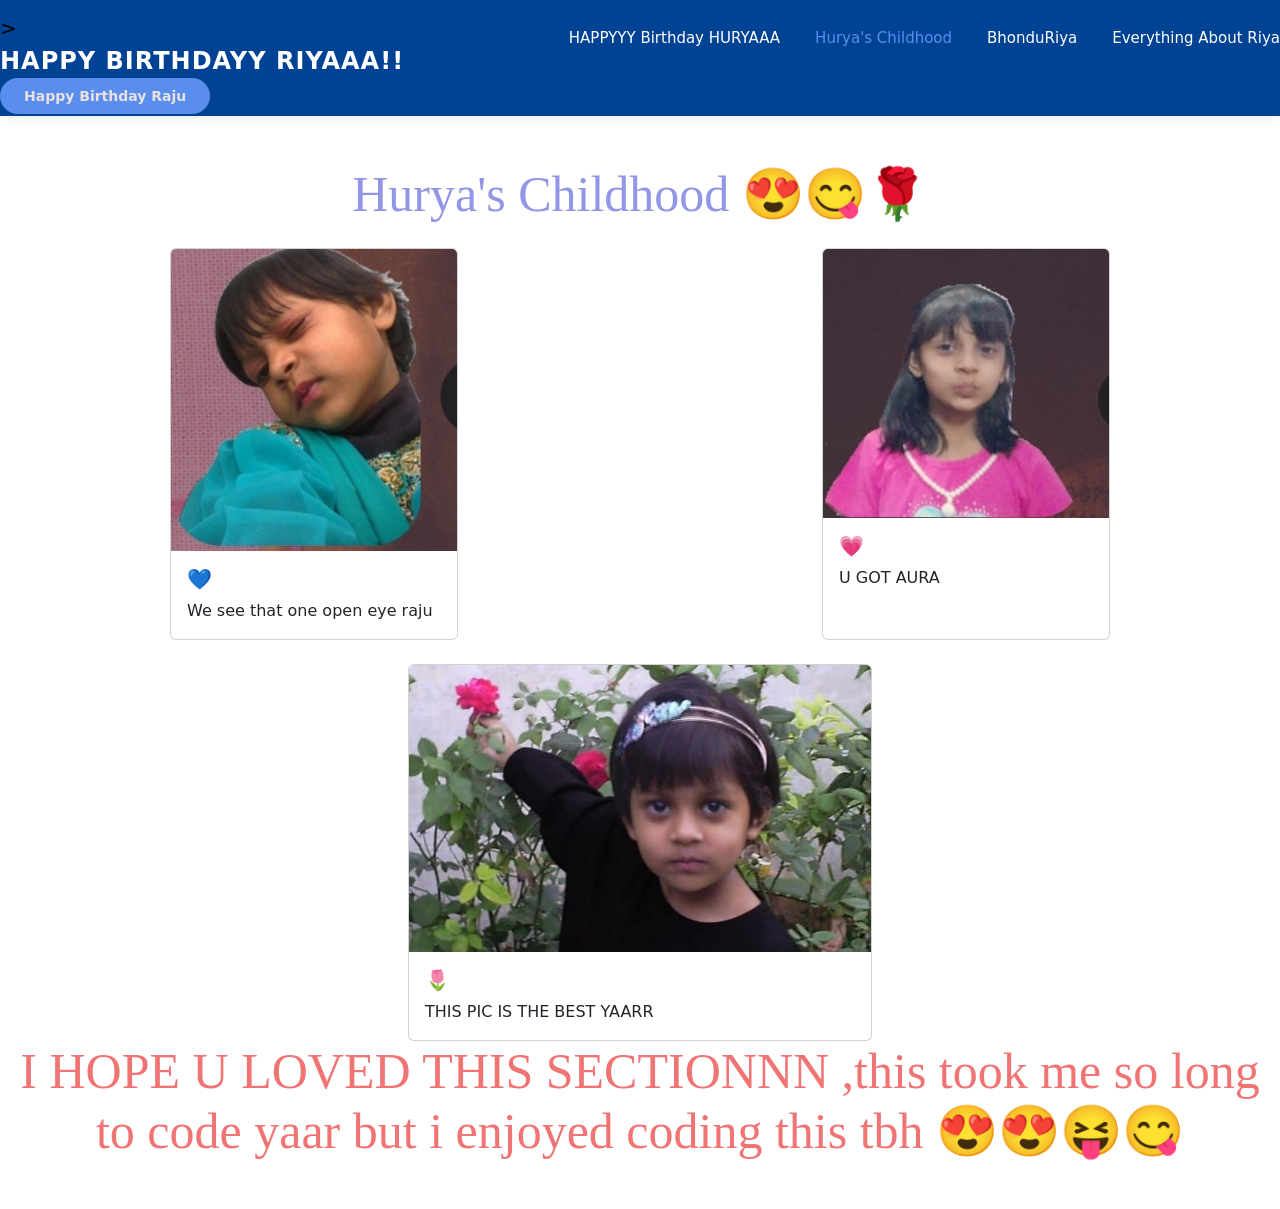
<file: about.html>
<!DOCTYPE html>

<html>
    <head>
        <meta charset="utf-8">
        <meta http-equiv="X-UA-Compatible" content="IE=edge">
        <title>Childhood OF MY HATERR</title>
        <meta name="description" content="">
        <meta name="viewport" content="width=device-width, initial-scale=1">
        <link rel="stylesheet" href="style.css">
        <link href="https://cdn.jsdelivr.net/npm/bootstrap@5.3.8/dist/css/bootstrap.min.css" rel="stylesheet" integrity="sha384-sRIl4kxILFvY47J16cr9ZwB07vP4J8+LH7qKQnuqkuIAvNWLzeN8tE5YBujZqJLB" crossorigin="anonymous">
    </head>
    <body>
    <nav class="navbar">
    <div class="navbar-brand">>
        <div class="navbar-logo">HAPPY BIRTHDAYY<span> RIYAAA!!</span></div>
    </div>
    <ul class="navbar-links">
        <li><a href="index.html" style="size: 20px;">HAPPYYY Birthday HURYAAA</a></li>
        <li><a href="about.html" class="active">Hurya's Childhood</a></li>
        <li><a href="contact.html">BhonduRiya</a></li>
        <li><a href="current.html">Everything About Riya</a></li>
    </ul>
    <div class="navbar-right">
        <a href="#" class="navbar-btn" id="navLoginBtn">Happy Birthday Raju</a>
        <div class="navbar-user" id="navUserSection" style="display: none;">
            <div class="user-avatar" id="navUserAvatar"></div>
            <button class="logout-btn" id="logoutBtn">Logout</button>
        </div>
    </div>
  </nav>
  </div>


<main class="my-5">

    <div class="border-1">
    <h2 class="text-center mb-4" style="font-family: 'Times New Roman', Times, serif; font-size: 50px; color: #9196e6;">Hurya's Childhood 😍😋🌹 </h2>
  <div class="row g-4 justify-content-center row-cols-2">

    <div class="col d-flex justify-content-center">
    <div class="card" style="width: 18rem;">
  <img src="childhood2.jpg" class="card-img-top" alt="...">
  <div class="card-body">
    <h5 class="card-title">💙</h5>
    <p class="card-text">We see that one open eye raju </p>
    
  </div>
</div>
    </div>
    <!-- Card 2 -->
    <div class="col d-flex justify-content-center">
     <div class="card" style="width: 18rem;">
  <img src="childhood1.jpg" class="card-img-top" alt="...">
  <div class="card-body">
    <h5 class="card-title">💗</h5>
    <p class="card-text">U GOT AURA</p>
    
  </div>
</div>
    </div>
    
    <div class="col d-flex justify-content-center">
    <div class="card" style="width: 29rem;">
  <img src="childhood3.jpg" class="card-img-top" alt="...">
  <div class="card-body">
    <h5 class="card-title">🌷</h5>
    <p class="card-text">THIS PIC IS THE BEST YAARR</p>
    
  </div>
</div>
</div>
</div>
 <h2 class="text-center mb-4" style="font-family: 'Times New Roman', Times, serif; font-size: 50px; color: #f07474;">I HOPE U LOVED THIS SECTIONNN ,this took me so long to code yaar but i enjoyed coding this tbh 😍😍😝😋 </h2>

</main>


     
       <script src="https://cdn.jsdelivr.net/npm/bootstrap@5.3.8/dist/js/bootstrap.bundle.min.js" integrity="sha384-FKyoEForCGlyvwx9Hj09JcYn3nv7wiPVlz7YYwJrWVcXK/BmnVDxM+D2scQbITxI" crossorigin="anonymous"></script>
    </body>
</html>
</file>
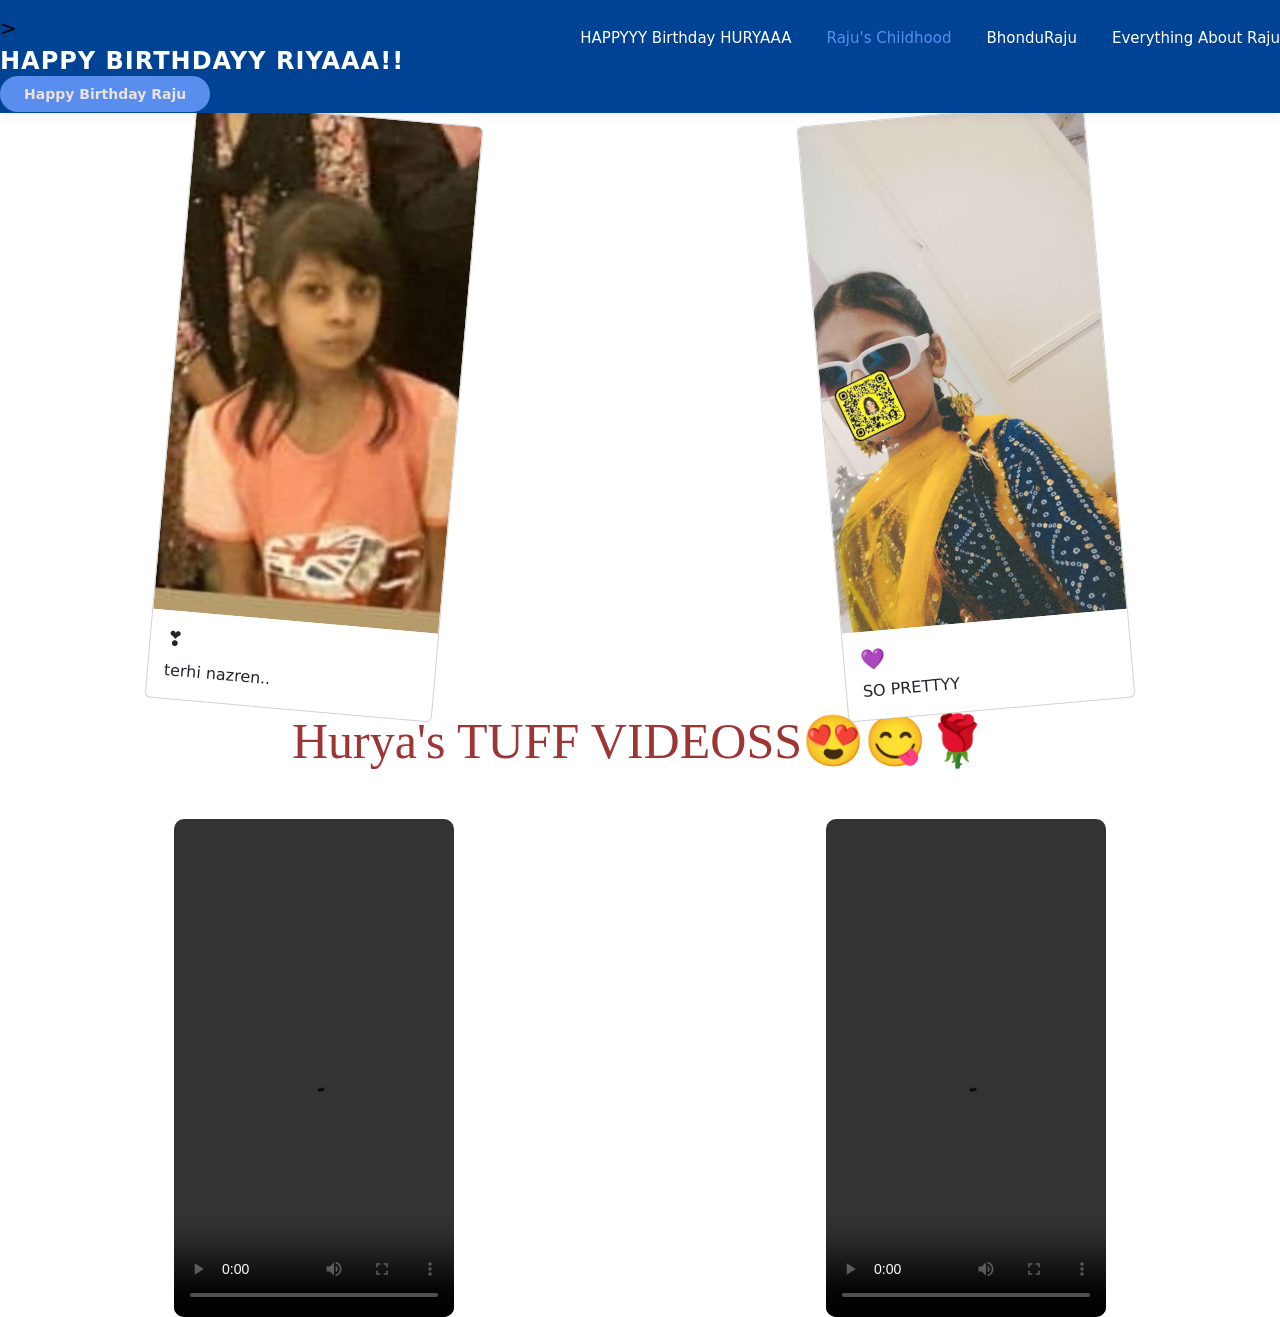
<file: contact.html>
<html>
    <head>
        <meta charset="utf-8">
        <meta http-equiv="X-UA-Compatible" content="IE=edge">
        <title>BHONDU HATER</title>
        <meta name="description" content="">
        <meta name="viewport" content="width=device-width, initial-scale=1">
        <link rel="stylesheet" href="style.css">
        <link href="https://cdn.jsdelivr.net/npm/bootstrap@5.3.8/dist/css/bootstrap.min.css" rel="stylesheet" integrity="sha384-sRIl4kxILFvY47J16cr9ZwB07vP4J8+LH7qKQnuqkuIAvNWLzeN8tE5YBujZqJLB" crossorigin="anonymous">
    </head>
    <body>
    <nav class="navbar">
    <div class="navbar-brand">>
        <div class="navbar-logo">HAPPY BIRTHDAYY<span> RIYAAA!!</span></div>
    </div>
    <ul class="navbar-links">
        <li><a href="index.html" style="size: 20px;">HAPPYYY Birthday HURYAAA</a></li>
        <li><a href="about.html" class="active">Raju's Childhood</a></li>
        <li><a href="contact.html">BhonduRaju</a></li>
        <li><a href="current.html">Everything About Raju</a></li>
    </ul>
    <div class="navbar-right">
        <a href="#" class="navbar-btn" id="navLoginBtn">Happy Birthday Raju</a>
        <div class="navbar-user" id="navUserSection" style="display: none;">
            <div class="user-avatar" id="navUserAvatar"></div>
            <button class="logout-btn" id="logoutBtn">Logout</button>
        </div>
    </div>
  </nav>
  </div>
  <!-- 
   -->
 

<div class="border-4">

<div class="row g-4 justify-content-center row-cols-2">


     
     <div class="card2">
    <div class="col d-flex justify-content-center">
        <div class="card" style="width: 18rem;">
            <img src="67.jpg" class="card-img-top" alt="...">
            <div class="card-body">
                <h5 class="card-title">❣️ </h5>
                <p class="card-text">terhi nazren..</p>
        
            </div>
        </div>
    </div>
</div>

    
     <div class="card3">
    <div class="col d-flex justify-content-center">
        <div class="card" style="width: 18rem;">
            <img src="h5.jpg" class="card-img-top" alt="...">
            <div class="card-body">
                <h5 class="card-title">💜</h5>
                <p class="card-text">SO PRETTYY</p>
            
            </div>
        </div>
    </div>
</div>

</div>
</div>
 <div class="border-5">
  <div class="row g-4 justify-content-center">
 <h2 class="text-center mb-4" style="font-family: 'Times New Roman', Times, serif; font-size: 50px; color: #9e3535;">Hurya's TUFF VIDEOSS😍😋🌹 </h2>
    <!-- Video 1 -->
    <div class="col-12 col-md-6 d-flex justify-content-center">
        <video class="reel-video" controls>
            <source src="video1.mp4" type="video/mp4">
        </video>
    </div>

    <!-- Video 2 -->
    <div class="col-12 col-md-6 d-flex justify-content-center">
        <video class="reel-video" controls>
            <source src="video2.mp4" type="video/mp4">
        </video>
    </div>

</div>

</div>
 </div>

 

       <script src="https://cdn.jsdelivr.net/npm/bootstrap@5.3.8/dist/js/bootstrap.bundle.min.js" integrity="sha384-FKyoEForCGlyvwx9Hj09JcYn3nv7wiPVlz7YYwJrWVcXK/BmnVDxM+D2scQbITxI" crossorigin="anonymous"></script>
    </body>
</html>
</file>
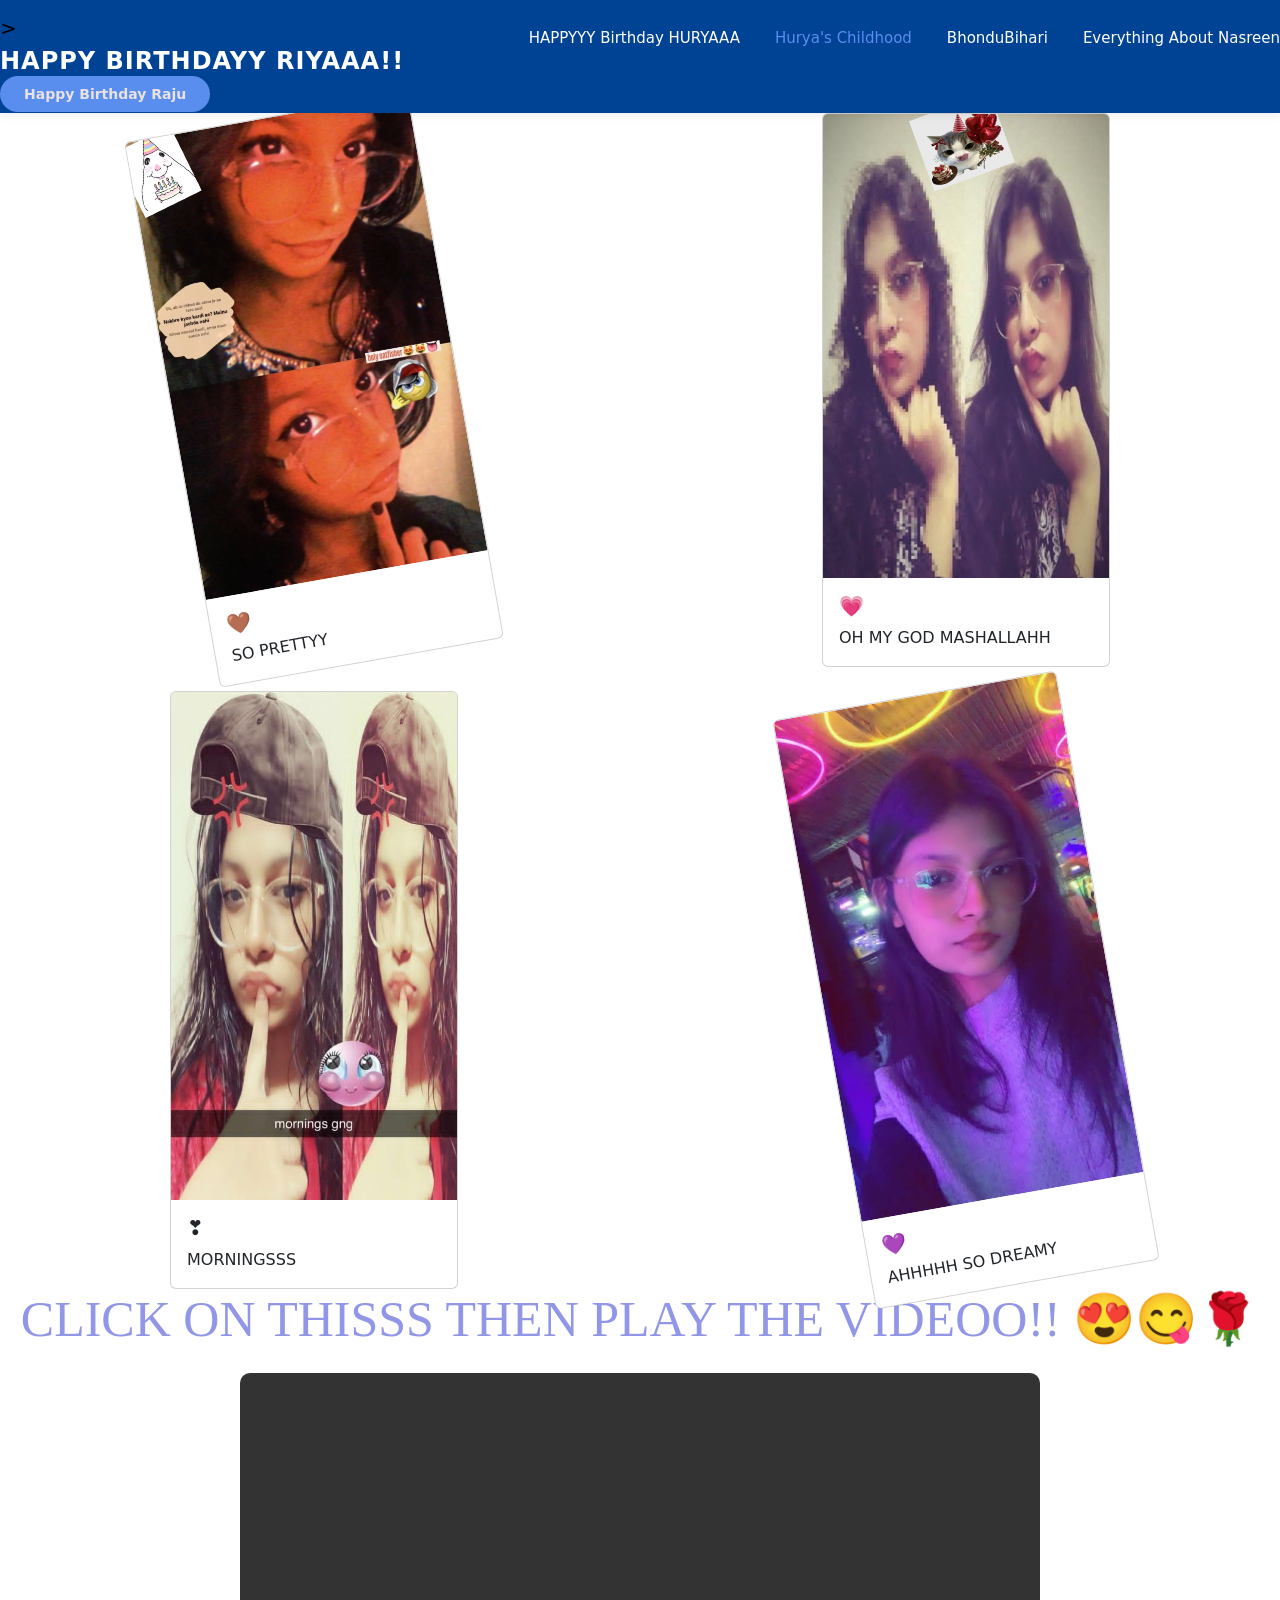
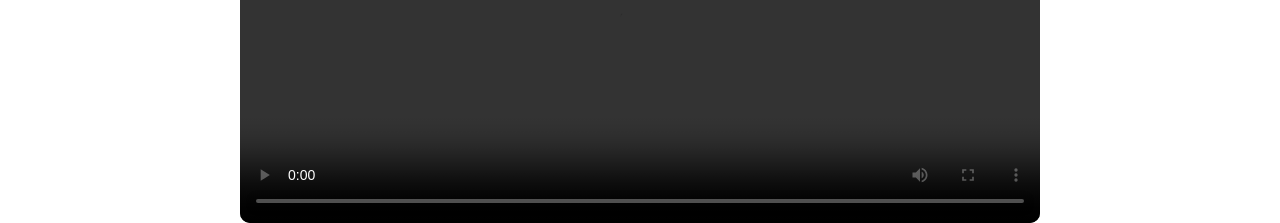
<file: current.html>
<html>
    <head>
        <meta charset="utf-8">
        <meta http-equiv="X-UA-Compatible" content="IE=edge">
        <title>STUFF ABT MY hater</title>
        <meta name="description" content="">
        <meta name="viewport" content="width=device-width, initial-scale=1">
        <link rel="stylesheet" href="style.css">
        <link href="https://cdn.jsdelivr.net/npm/bootstrap@5.3.8/dist/css/bootstrap.min.css" rel="stylesheet" integrity="sha384-sRIl4kxILFvY47J16cr9ZwB07vP4J8+LH7qKQnuqkuIAvNWLzeN8tE5YBujZqJLB" crossorigin="anonymous">
    </head>
    <body>
        <audio id="bgMusic" loop>
    <source src="kashish.mp3" type="audio/mpeg">
</audio>
    <nav class="navbar">
    <div class="navbar-brand">>
        <div class="navbar-logo">HAPPY BIRTHDAYY<span> RIYAAA!!</span></div>
    </div>
    <ul class="navbar-links">
        <li><a href="index.html" style="size: 20px;">HAPPYYY Birthday HURYAAA</a></li>
        <li><a href="about.html" class="active">Hurya's Childhood</a></li>
        <li><a href="contact.html">BhonduBihari</a></li>
        <li><a href="current.html">Everything About Nasreen</a></li>
    </ul>
    <div class="navbar-right">
        <a href="#" class="navbar-btn" id="navLoginBtn">Happy Birthday Raju</a>
        <div class="navbar-user" id="navUserSection" style="display: none;">
            <div class="user-avatar" id="navUserAvatar"></div>
            <button class="logout-btn" id="logoutBtn">Logout</button>
        </div>
    </div>
  </nav>

  </div>
  <div class="border-3">

<div class="row g-4 justify-content-center row-cols-2">

    <!-- Card 1 -->
     <div class="cardh">
    <div class="col d-flex justify-content-center">
        <div class="card" style="width: 18rem;">
            <img src="h1.jpg" class="card-img-top" alt="...">
            <div class="card-body">
                <h5 class="card-title">🤎</h5>
                <p class="card-text">SO PRETTYY</p>
                
            </div>
        </div>
    </div>
     </div>

    <!-- Card 2 -->
     <div class="cardh1">
    <div class="col d-flex justify-content-center">
        <div class="card" style="width: 18rem;">
            <img src="h2.jpg" class="card-img-top" alt="...">
            <div class="card-body">
                <h5 class="card-title">💗</h5>
                <p class="card-text">OH MY GOD MASHALLAHH</p>
                
            </div>
        </div>
    </div>
</div>

    <!-- Card 3 -->
     <div class="cardh2">
    <div class="col d-flex justify-content-center">
        <div class="card" style="width: 18rem;">
            <img src="h3.jpg" class="card-img-top" alt="...">
            <div class="card-body">
                <h5 class="card-title">❣️ </h5>
                <p class="card-text">MORNINGSSS</p>
        
            </div>
        </div>
    </div>
</div>

    <!-- Card 4 -->
     <div class="cardh3">
    <div class="col d-flex justify-content-center">
        <div class="card" style="width: 18rem;">
            <img src="h4.jpg" class="card-img-top" alt="...">
            <div class="card-body">
                <h5 class="card-title">💜</h5>
                <p class="card-text">AHHHHH SO DREAMY</p>
            
            </div>
        </div>
    </div>
</div>

</div>
<h2 class="text-center mb-4" style="font-family: 'Times New Roman', Times, serif; font-size: 50px; color: #9196e6;">CLICK ON THISSS THEN PLAY THE VIDEOO!! 😍😋🌹 </h2>

</div>


<div class="border-7">
<div class="container d-flex justify-content-center">
    <div class="youtube-video">
        <video controls>
            <source src="vidhur.mp4" type="video/mp4">
        </video>
    </div>
    </div>
</div>

<script src="app.js"></script>
      <script src="https://cdn.jsdelivr.net/npm/bootstrap@5.3.8/dist/js/bootstrap.bundle.min.js" integrity="sha384-FKyoEForCGlyvwx9Hj09JcYn3nv7wiPVlz7YYwJrWVcXK/BmnVDxM+D2scQbITxI" crossorigin="anonymous"></script>
    </body>
</html>
</file>
<file: style.css>
* {
  margin: 0;
  padding: 0;
  box-sizing: border-box;
}

:root {
  --bg:        #a0a2f8;
  --primary:   #598dee;
  --primary2:  #774b16;
  --accent:    #ffead7;
  --text:      #f60000;
  --text-light:#c83636;
  --white:     #eae1e1;
  --border:    #92a4ff;
}

html {
  scroll-behavior: smooth;
}

body {
  font-family: 'Outfit', sans-serif;
  background-color: var(--bg);
  color: white;
  font-size: 16px;
  line-height: 1.6;
  overflow-x: hidden;
}

a {
  text-decoration: none;
  color: inherit;
}

img {
  max-width: 100%;
  display: block;
}

/* ================================
   Navbar
   ================================ */
.navbar {
  background-color: rgb(0, 66, 147);
  padding: 18px 60px;
  display: flex;
  align-items: center;
  justify-content: space-between;
  box-shadow: 0 2px 10px rgba(0,0,0,0.08);
  position: sticky;
  top: 0;
  z-index: 1000;
}

.navbar-logo {
  font-size: 24px;
  font-weight: 800;
  color: white;
  letter-spacing: 1px;
}

.navbar-logo span {
  color: white;
}

.navbar-links {
  display: flex;
  align-items: center;
  gap: 35px;
  list-style: none;
  text-decoration: none;
}

.navbar-links a {
  font-size: 15px;
  font-weight: 500;
  color: white;
  transition: color 0.3s;
  text-decoration: none
}

.navbar-links a:hover,
.navbar-links a.active {
  color: var(--primary);
}

.navbar-btn {
  background-color: var(--primary);
  color: var(--white);
  padding: 10px 24px;
  border-radius: 50px;
  font-size: 14px;
  font-weight: 600;
  border: none;
  cursor: pointer;
  transition: background 0.3s;
  text-decoration: none;
}

.navbar-btn:hover {
  background-color: var(--primary2);
}

.border-1 {

background-image: url("https://i.pinimg.com/736x/da/77/d9/da77d9abc83c947fbe9b7340864ec0e3.jpg");
    background-size: cover;
    background-position: center;
    background-repeat: no-repeat;
    background-attachment: fixed;

}

.border-2 {

background-image: url("https://i.pinimg.com/736x/d8/92/c4/d892c42fdf1a572fffa9681d7625f848.jpg");
    background-size: cover;
    background-position: center;
    background-repeat: no-repeat;
    background-attachment: fixed;

}
.cardh {
  transform: rotate(-10deg);
}
.cardh3 {
  transform: rotate(-10deg);
}

.border-3 {

background-image: url("https://i.pinimg.com/736x/1b/6a/0f/1b6a0ff11cfabe8ee052245e8acd0fe7.jpg");
    background-size: cover;
    background-position: center;
    background-repeat: no-repeat;
    background-attachment: fixed;

}
.card2 {margin-top: 200px; transform: rotate(5deg);

}
.card3{
  transform: rotate(-5deg);
}

.reel-video {
    width: 280px;
    aspect-ratio: 9 / 16;
    object-fit: cover;
    border-radius: 10px;
}

.border-4 {

background-image: url("https://i.pinimg.com/1200x/84/50/30/845030581b33501144f5e3502cd27741.jpg");
    background-size: cover;
    background-position: center;
    background-repeat: no-repeat;
    background-attachment: fixed;

}

.border-5 {

background-image: url("https://i.pinimg.com/736x/c7/80/42/c78042e7c5493741d3d03a3dc3db2127.jpg");
    background-size: cover;
    background-position: center;
    background-repeat: no-repeat;
    background-attachment: fixed;

}
.youtube-video {
    width: 800px;
    max-width: 100%;
    aspect-ratio: 16 / 9;
}

.youtube-video video {
    width: 100%;
    height: 100%;
    object-fit: cover;
    border-radius: 10px;
}
.border-7 {
  background-image: url("https://i.pinimg.com/736x/08/b0/66/08b066e19696d32bdff78a1b91631313.jpg");
    background-size: cover;
    background-position: center;
    background-repeat: no-repeat;
    background-attachment: fixed;
}
</file>
